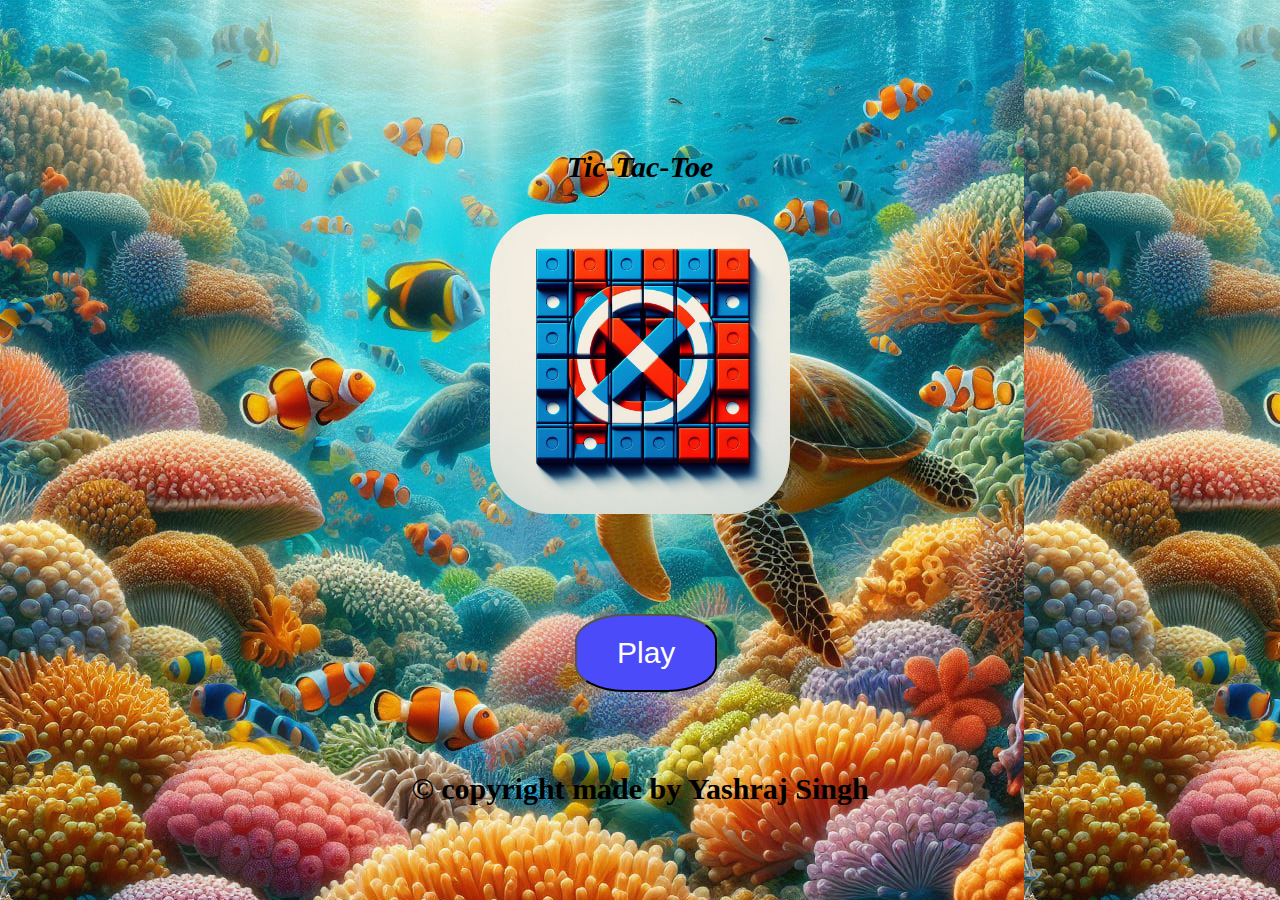
<file: index.html>
<!DOCTYPE html>
<html lang="en">
<head>
  <meta charset="UTF-8">
  <meta name="viewport" content="width=device-width, initial-scale=1.0">
  <link rel="stylesheet" href="style.css"/>
  <title>Tic-Tac-Toe</title>
</head>
<body>
    <div class="Front">
        <div class="front-view">
          <p><i>Tic-Tac-Toe</i></p>
          <div class="img-container">
            <img src="tic-tac.jpg" />
          </div>
          <a href="tic-tac-toe.html"><button>Play</button></a>
          <p id="copyright">&copy; copyright made by Yashraj Singh</p>
        </div>
    </div>
</body>
</html>
</file>
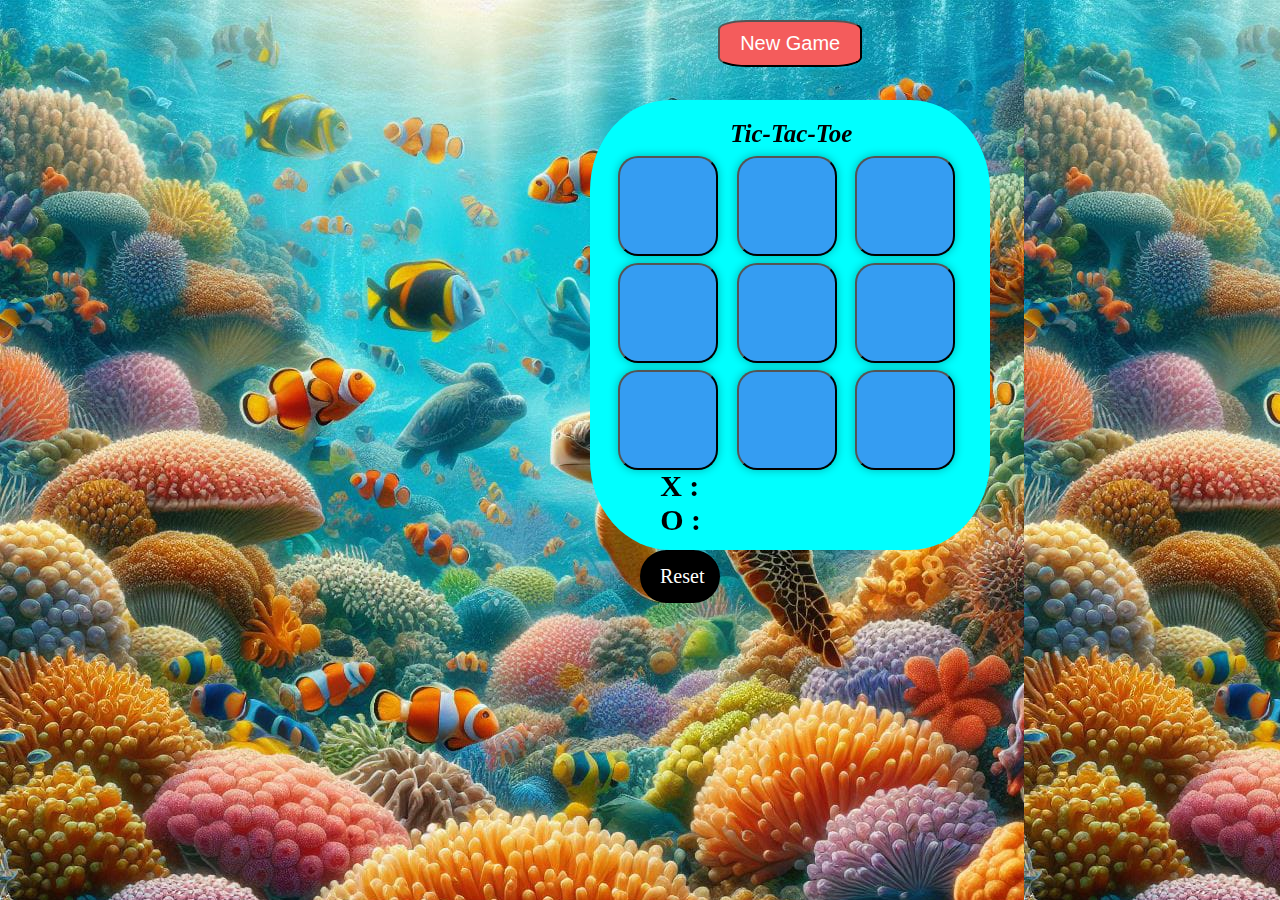
<file: gamepg.html>
<!DOCTYPE html>
<html lang="en">
<head>
  <meta charset="UTF-8">
  <meta name="viewport" content="width=device-width, initial-scale=1.0">
  <link rel="stylesheet" href="style.css"/>
  <title>Tic-Tac-Toe</title>
</head>
<body>
      <div class="board">
        <span class="New">
          <a href="index.html"><button>New Game</button></a>
        </span>
          <div class="game-board">
            <p class="game_name"><i>Tic-Tac-Toe</i></p>
            <div>
             <button id="btn" value="5"></button>
              <button id="btn" value="5"></button>
              <button id="btn" value="5"></button>
            </div>
            <div>
              <button id="btn" value="5"></button>
              <button id="btn" value="5"></button>
              <button id="btn" value="5"></button>
            </div>
            <div>
              <button id="btn" value="5"></button>
              <button id="btn" value="5"></button>
              <button id="btn" value="5"></button>
            </div>
            <div>
              <span class="score1">X : 
                <span></span>
              </span>
              <span class="score2">O : 
                <span></span>
              </span>
            </div>
          </div>
      </div>
      <div class="reset">
        Reset
    </div>
        <p id="win_declare">
        </p>
        <script src="script.js"></script>
</body>
</html>
</file>
<file: style.css>
*{
  padding: 0;
  margin:0;
  box-sizing: border-box;
}

html{
  font-size: 10px;
}

body{
  background:url("WhatsApp Image 2024-02-25 at 23.51.14_96f9ed73.jpg");
}

.Front{
  width:100%;
  height:100vh;
  display: flex;
  align-items: center;
  justify-content: center;
}

.Front .front-view{
  position: relative;
  top:-5rem;
  width:50rem;
  height:50rem;
}
.front-view p{
  font-size: 3rem;
  text-align: center;
  font-weight: 700;
}
#copyright{
  font-size: 3rem;
  text-align: center;
  margin-top: -2rem;
}
.img-container{
  display: flex;
  align-items: center;
  justify-content: center;
  cursor: pointer;
}
.Front img{
  height: 30rem;
  width:30rem;
  margin-top: 3rem;
  border-radius: 20%;
  animation: Img-rotate 5s linear infinite;
}

@keyframes Img-rotate {
 from{
  transform: rotate(0deg);
 }
 to{
  transform: rotate(360deg);
 }
}
.front-view button{
  padding: 2rem 4rem;
  margin:20% 37%;
  border-radius: 35%;
  background-color: rgb(75, 75, 249);
  cursor: pointer;
  font-size: 3rem;
  color: white;
  outline: none;
}

.front-view a{
  text-decoration: none;
}


.board{
  position: relative;
  left:9%;
  width:135rem;
  height:100%;
  display: flex;
  align-items: center;
  justify-content: center;
}

.New{
  position: fixed;
    top: 2rem;
}
.New a{
  text-decoration: none;
}
.New button{
  padding: 1rem 2rem;
  border-radius: 20%;

  font-size: 2rem;
  background-color: rgb(244, 92, 92);
  color: white;
  cursor: pointer;
}

.game-board{
  position: fixed;
  top:10rem;
  width: 40rem;
  height :45rem;
  border-radius: 20%;
  background-color: aqua;
  flex-wrap: wrap;
}
.game_name{
  margin-top: 2rem;
  font-size: 2.5rem;
  color:black;
  margin-left: 35%;
  font-weight: 700;
}
.game-board div{
  margin: 0rem 1rem 0.7rem 2rem;
    width: 100%;
    height: 10rem;
}
.game-board div:nth-child(1){
  margin-top:2rem;
}
#btn{
  width: 10rem;
  height: 10rem;
  margin: 0.8rem;
  border-radius: 20%;
  vertical-align: top;
  cursor: pointer;
  box-shadow: 0 0 1rem rgba(0,0,0,0.3);
  text-align: center;
  color: blue;
  background-color: rgb(53, 157, 242);
  font-size: 5rem;
}

.reset{
  position: fixed;
  width: 8rem;
  padding: 1.5rem 2rem;
  margin: 55rem 50%;
  font-size: 2rem;
  border-radius: 5rem;
  cursor: pointer;
  background-color: black;
  color: white;
}
#win_declare{
  position: fixed;
  top: 60rem;
  left: 45%;
  padding: 1rem 2rem;
  font-size: 3rem;
  font-weight: 800;
  border-radius: 20%;
  cursor: pointer;
  color: rgb(14, 13, 13);
  display: none;
}



.score1 ,.score2{
  font-size: 3rem;
  font-weight:700;
  padding-left: 5rem;
  display: block;
}

@media (max-width:700px)   {
  .board{
    width: 45rem;
    height: 45rem;
    top:10rem;
  }
  .win_declare{
    left:15rem
  }
  .reset{
    margin: 11rem 44%;
    width: 11rem;
    font-size: 3rem;
    padding: 3rem 1rem 3rem 1.5rem;
    border-radius: 5rem;
  }
  #win_declare{
    left: 40%;
    top: 65rem;
    font-weight: 900;
  }
}
</file>
